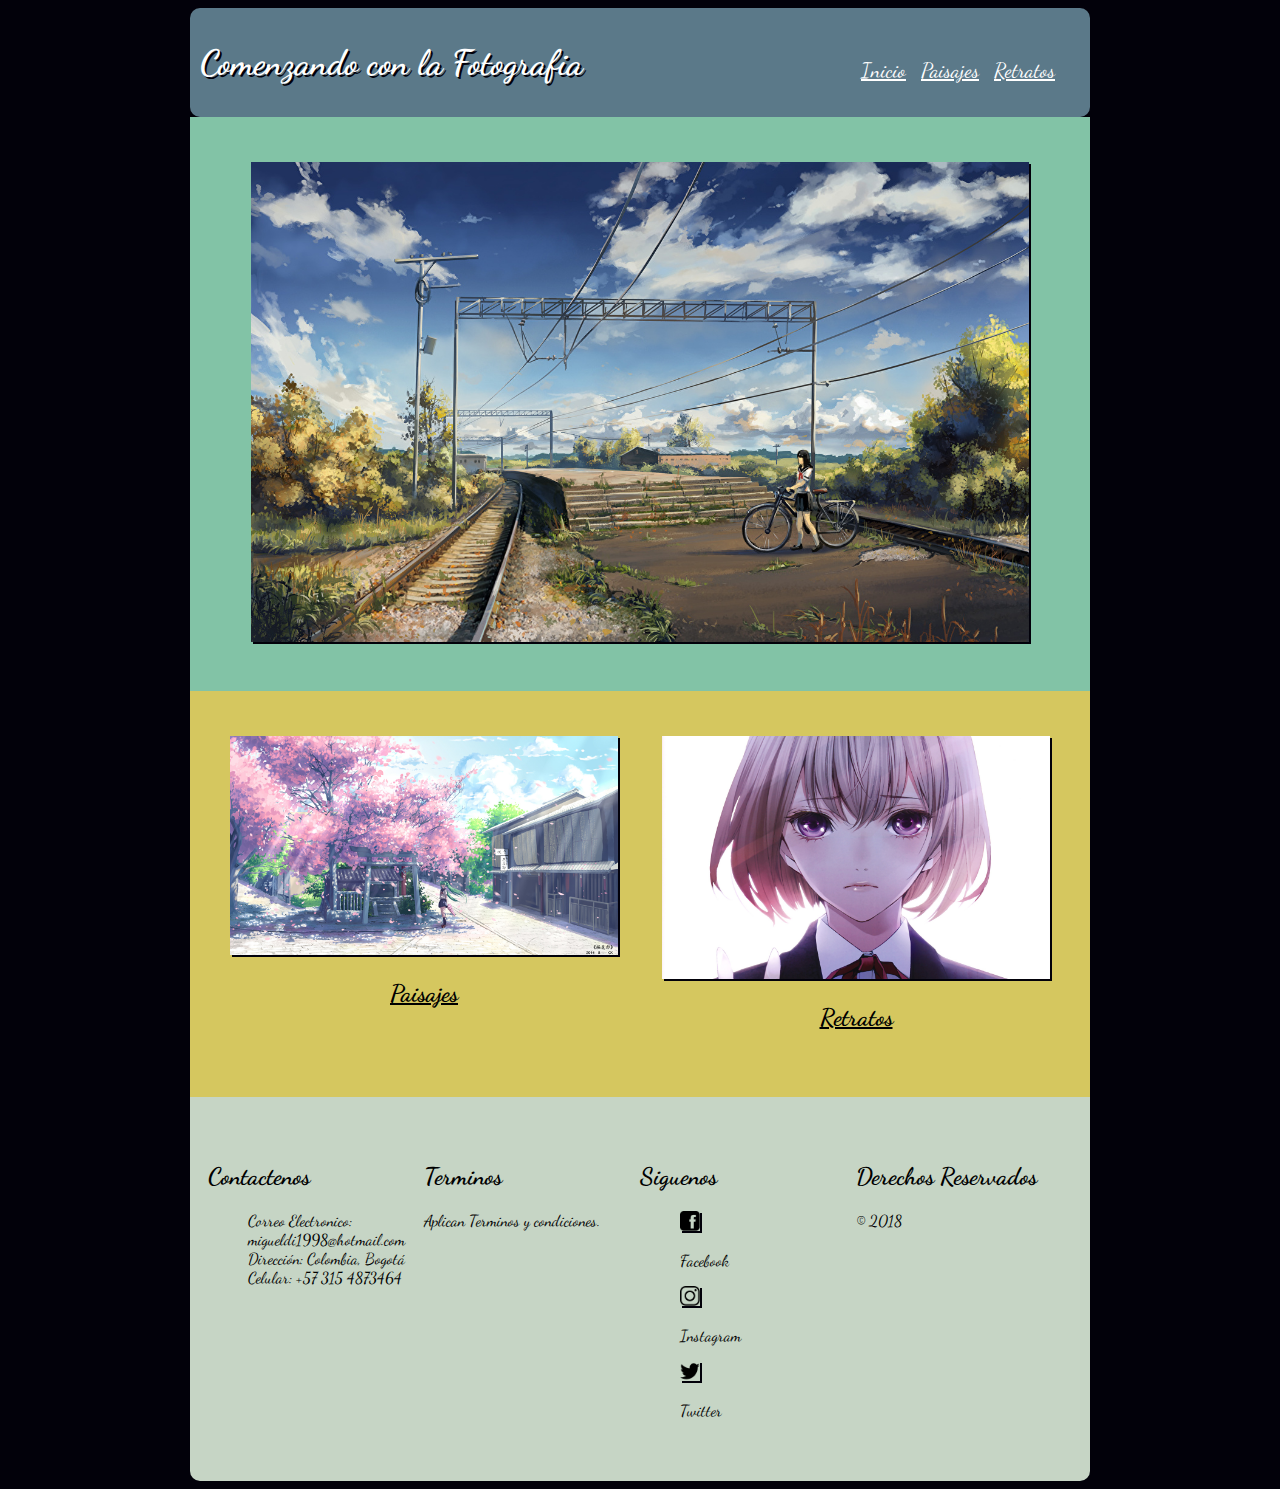
<file: index.html>
<!DOCTYPE html>
<html>
  <head>
    <meta charset="utf-8">
    <meta name="viewport" content="width=device-width, user-scalable=no">
    <meta name="keywords" content="Fotografia,Paisajes,Retratos">
    <meta name="description" content="CSS Final y Web Responsive">
    <title>Comenzando con la Fotografia</title>
    <link rel="stylesheet" href="css/estilos.css">
    <link href="https://fonts.googleapis.com/css?family=Dancing+Script" rel="stylesheet">
  </head>

  <body>
    <div id="contenido">
      <header class="titulo-principal">
        <h1>Comenzando con la Fotografia</h1>
        <nav title="versión desktop" id="barra-navegacion">
          <ul>
            <li class><a href="#">Inicio</a></li>
            <li><a href="paisajes.html">Paisajes</a></li>
            <li><a href="retratos.html">Retratos</a></li>
          </ul>
        </nav>
      </header>
      <main>
        <section class="imagen-principal">
          <img src="img/index/Imagen-principal.jpg" alt="imagen-principal">
        </section>
        <section class="imagen-secundaria">
          <div>
            <a title="imagen-paisajes-izq" href="paisajes.html">
              <img id="paisajes" src="img/index/Imagen-secundaria-izq.jpg" alt="imagen-paisajes-izq"link>
              <h2>Paisajes</h2>
            </a>
          </div>
          <div>
            <a title="imagen-retratos-der" href="retratos.html">
              <img id="retratos" src="img/index/Imagen-secundaria-der.jpg" alt="imagen-retratos-der">
              <h2>Retratos</h2>
            </a>
          </div>
        </section>
      </main>

        <footer>
          <div class="contactos">
            <h2>Contactenos</h2>
            <ul>
              <li>Correo Electronico: migueldi1998@hotmail.com</li>
              <li>Dirección: Colombia, Bogotá</li>
              <li>Celular: +57 315 4873464</li>
            </ul>
          </div>
          <div class="terminos">
            <h2>Terminos</h2>
            <p>Aplican Terminos y condiciones.</p>
          </div>
          <div class="redes sociales">
            <h2>Siguenos</h2>
            <ul>
              <li>
                <a ="face" href="https://facebook.com">
                <img src="img/logosredes/facebook-logo.png" alt="face">
                </a>
                <p>Facebook</p>
              </li>
              <li>
                <a ="insta" href="https://instagram.com">
                <img src="img/logosredes/instagram-logo.png" alt="insta">
              </a>
              <p>Instagram</p>
              </li>
              <li>
                <a ="twitt" href="https://twitter.com">
                <img src="img/logosredes/twitter-logo.png" alt="twitt">
              </a>
              <p>Twitter</p>
              </li>
            </ul>
          </div>
          <div class="derechos">
            <h2>Derechos Reservados</h2>
            <p>© 2018</p>
          </div>
        </footer>
    </div>
  </body>
</html>
</file>
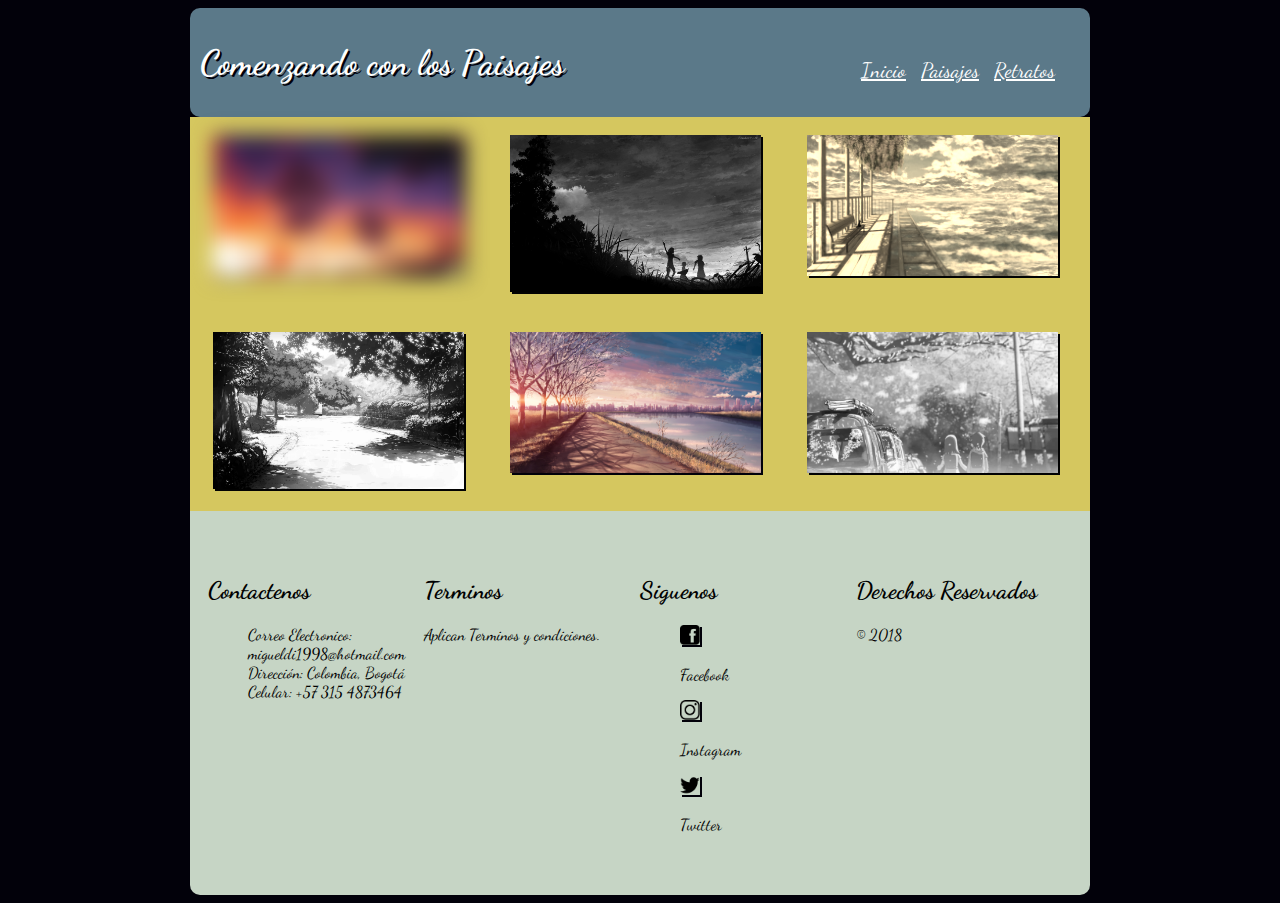
<file: paisajes.html>
<!DOCTYPE html>
<html>
  <head>
    <meta charset="utf-8">
    <meta name="viewport" content="width=device-width, user-scalable=no">
    <meta name="keywords" content="Fotografia,Paisajes,Retratos">
    <meta name="description" content="CSS Final y Web Responsive">
    <title>Comenzando con la Fotografia</title>
    <link rel="stylesheet" href="css/estilos.css">
    <link href="https://fonts.googleapis.com/css?family=Dancing+Script" rel="stylesheet">
  </head>

<body>
    <div id="contenido">
        <header>
            <h1>Comenzando con los Paisajes</h1>
            <nav title="versión desktop" id="barra-navegacion">
                <ul>
                    <li><a href="index.html">Inicio</a></li>
                    <li><a href="#">Paisajes</a></li>
                    <li><a href="retratos.html">Retratos</a></li>
                </ul>
            </nav>
        </header>
        <main class="galeria">
            <div>
                <img src="img/paisajes/paisaje_01.jpg" alt="fondo-1">
            </div>
            <div>
                <img src="img/paisajes/paisaje_02.jpg" alt="fondo-2">
            </div>
            <div>
                <img src="img/paisajes/paisaje_03.jpg" alt="fondo-3">
            </div>
            <div>
                <img src="img/paisajes/paisaje_04.jpg" alt="fondo-4">
            </div>
            <div>
                <img src="img/paisajes/paisaje_05.jpg" alt="fondo-5">
            </div>
            <div>
                <img src="img/paisajes/paisaje_06.jpg" alt="fondo-6">
            </div>
        </main>

        <footer>
          <div class="contactos">
            <h2>Contactenos</h2>
            <ul>
              <li>Correo Electronico: migueldi1998@hotmail.com</li>
              <li>Dirección: Colombia, Bogotá</li>
              <li>Celular: +57 315 4873464</li>
            </ul>
          </div>
          <div class="terminos">
            <h2>Terminos</h2>
            <p>Aplican Terminos y condiciones.</p>
          </div>
          <div class="redes sociales">
            <h2>Siguenos</h2>
            <ul>
              <li>
                <a ="face" href="https://facebook.com">
                <img src="img/logosredes/facebook-logo.png" alt="face">
                </a>
                <p>Facebook</p>
              </li>
              <li>
                <a ="insta" href="https://instagram.com">
                <img src="img/logosredes/instagram-logo.png" alt="insta">
              </a>
              <p>Instagram</p>
              </li>
              <li>
                <a ="twitt" href="https://twitter.com">
                <img src="img/logosredes/twitter-logo.png" alt="twitt">
              </a>
              <p>Twitter</p>
              </li>
            </ul>
          </div>
          <div class="derechos">
            <h2>Derechos Reservados</h2>
            <p>© 2018</p>
          </div>
        </footer>
    </div>
  </body>
</html>
</file>
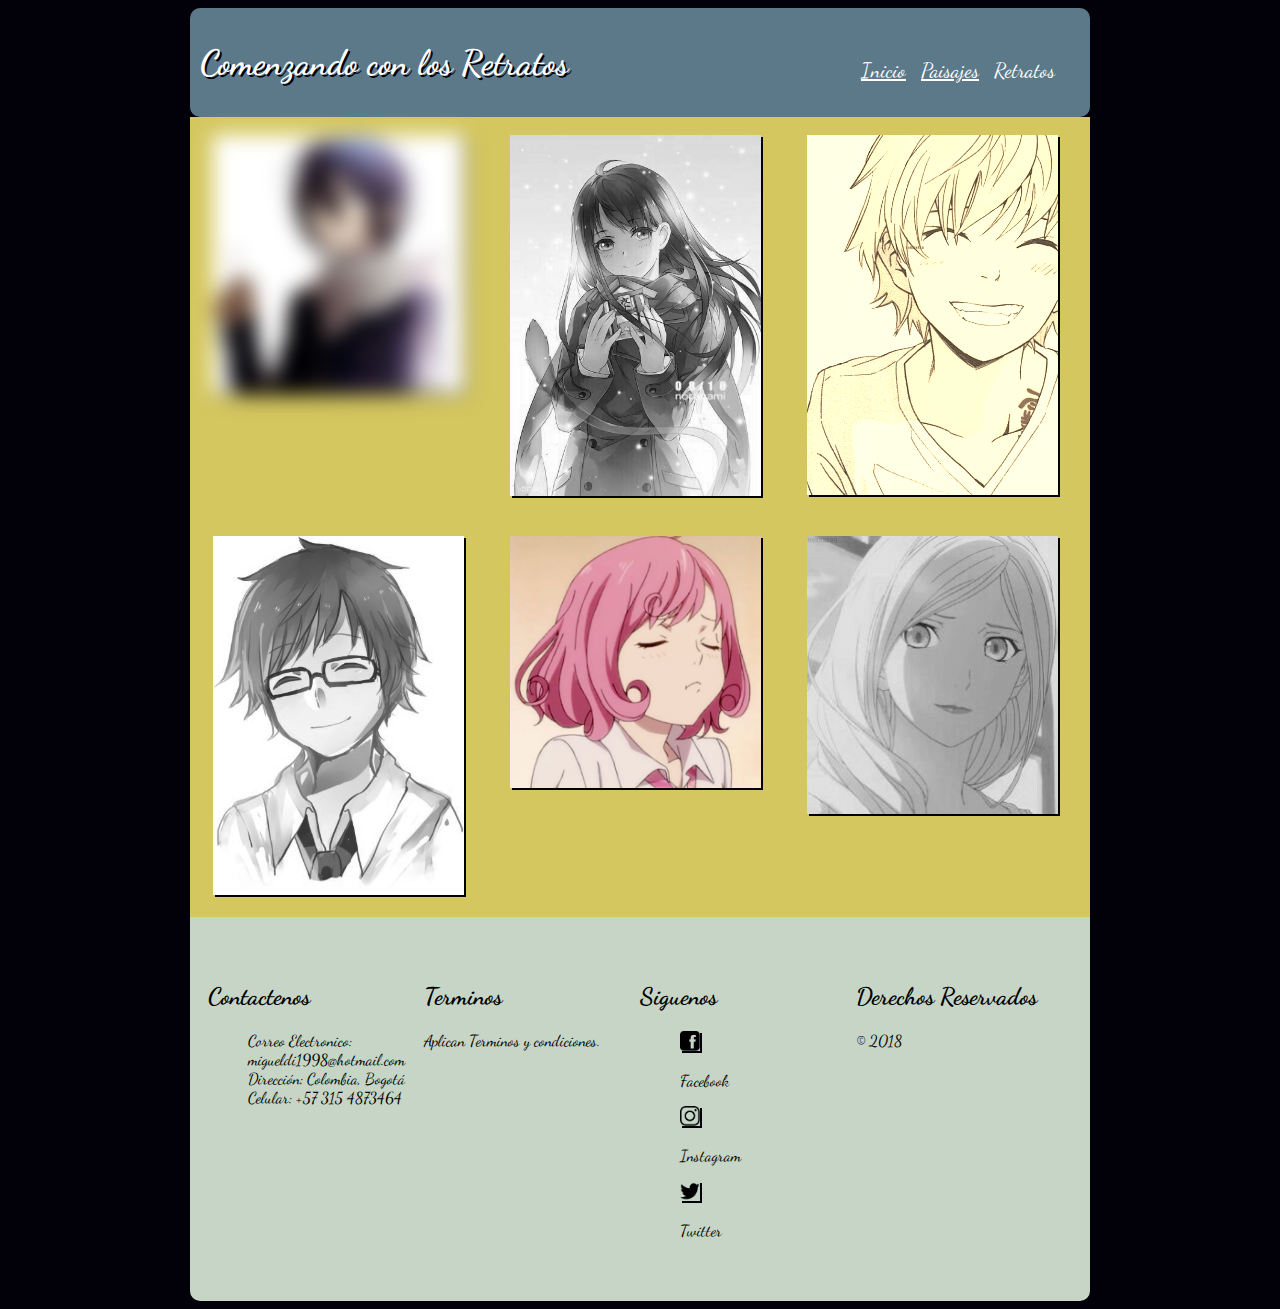
<file: retratos.html>
<!DOCTYPE html>
<html>
  <head>
    <meta charset="utf-8">
    <meta name="viewport" content="width=device-width, user-scalable=no">
    <meta name="keywords" content="Fotografia,Paisajes,Retratos">
    <meta name="description" content="CSS Final y Web Responsive">
    <title>Comenzando con la Fotografia</title>
    <link rel="stylesheet" href="css/estilos.css">
    <link href="https://fonts.googleapis.com/css?family=Dancing+Script" rel="stylesheet">
  </head>

  <body>
    <div id="contenido">
        <header>
            <h1>Comenzando con los Retratos</h1>
            <nav>
                <ul>
                    <li><a href="index.html">Inicio</a></li>
                    <li><a href="paisajes.html">Paisajes</a></li>
                    <li class="active"><a href="#">Retratos</a></li>
                </ul>
            </nav>
        </header>
        <main class="galeria">
            <div>
                <img src="img/retratos/retrato_01.jpg" alt="yato" title="Yato(Noragami)">
            </div>
            <div>
                <img src="img/retratos/retrato_02.jpg" alt="hiyori" title="Hiyori(Noragami)">
            </div>
            <div>
                <img src="img/retratos/retrato_03.jpg" alt="yukine" title="yukine(Noragami)">
            </div>
            <div>
                <img src="img/retratos/retrato_04.jpg" alt="kazuma" title="Kazuma(Noragami)">
            </div>
            <div>
                <img src="img/retratos/retrato_05.jpg" alt="kofuku" title="Kofuku(Noragami)">
            </div>
            <div>
                <img src="img/retratos/retrato_06.jpg" alt="bishamon" title="Bishamon(Noragami)">
            </div>
        </main>

        <footer>
          <div class="contactos">
            <h2>Contactenos</h2>
            <ul>
              <li>Correo Electronico: migueldi1998@hotmail.com</li>
              <li>Dirección: Colombia, Bogotá</li>
              <li>Celular: +57 315 4873464</li>
            </ul>
          </div>
          <div class="terminos">
            <h2>Terminos</h2>
            <p>Aplican Terminos y condiciones.</p>
          </div>
          <div class="redes sociales">
            <h2>Siguenos</h2>
            <ul>
              <li>
                <a ="face" href="https://facebook.com">
                <img src="img/logosredes/facebook-logo.png" alt="face">
                </a>
                <p>Facebook</p>
              </li>
              <li>
                <a ="insta" href="https://instagram.com">
                <img src="img/logosredes/instagram-logo.png" alt="insta">
              </a>
              <p>Instagram</p>
              </li>
              <li>
                <a ="twitt" href="https://twitter.com">
                <img src="img/logosredes/twitter-logo.png" alt="twitt">
              </a>
              <p>Twitter</p>
              </li>
            </ul>
          </div>
          <div class="derechos">
            <h2>Derechos Reservados</h2>
            <p>© 2018</p>
          </div>
        </footer>
    </div>
  </body>
</html>
</file>
<file: css/estilos.css>
@font-face {
    font-family: 'Dancing Script', cursive;
}

body {
  background-color:  #02010a;
  font-family: 'Dancing Script';
}

#contenido {
    margin: 0 auto;
    max-width: 900px;
    display: flex;
    flex-flow: row wrap;
}

#contenido header, #contenido main, #contenido footer {
    width: 100%;
}

img {
    box-shadow: 2px 2px 0 #02010a;
}

header {
  background-color: #5b7989;
  color: white;
  border-radius: 10px;
  padding: 10px 10px;
  display: flex;
  flex-flow: row wrap;
  animation: slidein 2s;
}

header h1 {
    text-shadow: 2px 2px 0 #02010a;
    font-size: 2.2em;
}

header nav {
    font-size: 1.3em;
    margin-top: 40px;
}

header a {
    color: white;
}

header nav ul {
    list-style: none;
    margin: 0 auto;
    width: 100%;
}

header nav li {
    display: inline;
    margin: 5px;
}

header nav .active a, header nav a:visited {
    text-decoration: none;
}

.imagen-principal{
  background-color: #82c3a6;
  text-align: center;
  padding: 5% 2%;
}

.imagen-principal img{
  width: 90%;
  margin: 0 auto;
}

.imagen-secundaria{
  display: flex;
  flex-flow: row wrap;
  background-color: #d5c75f;
  border: 1px;
  padding: 5% 2%;
}

.imagen-secundaria div{
  text-align: center;
}

.imagen-secundaria div img{
  width: 90%;
  margin: 0 auto;
}

.imagen-secundaria a{
  color: black;
}

#paisajes{
  transition-property: transform, box-shadow;
  transition-duration: 1s, 1s;
}

#paisajes:hover{
  transform: rotateZ(10deg);
  box-shadow: 2px 2px 2px #82c3a6;
}

#retratos{
  transition-property: transform, box-shadow;
  transition-duration: 1s, 1s;
}

#retratos:hover{
  transform: translateX(20px) translateY(-5px);
  box-shadow: 2px 2px 2px #82c3a6;
}

.galeria{
  background-color: #d5c75f;
}

.galeria {
    display: flex;
    flex-flow: row wrap;
    text-align: center;
}

.galeria div {
    padding: 2% 1%;
}

.galeria div img {
    width: 90%;
    margin: 0 auto;
}

.galeria div:first-child img {
    -webkit-filter: blur(10px);
    filter: blur(10px);
}

.galeria div:nth-child(even) img {
    -webkit-filter: grayscale(100%);
    filter: grayscale(100%);
}

.galeria div:nth-child(3) img {
    -webkit-filter: sepia(90%);
    filter: sepia(90%);
}

footer {
    display: flex;
    flex-flow: row wrap;
    padding: 5% 2%;
    border-radius: 0 0 10px 10px;
    background-color: #C6d5c5;
}

footer div {
    margin: 0 auto;
}

footer ul {
    list-style: none;
}

footer img {
    height: 20px;
    width: 20px;
}

@-webkit-keyframes slidein {
    0% {
        margin-top: 150%;
    }
    60% {
        margin-top: -5%;
    }
    100% {
        margin-top: 0%;
    }
}

@media all and (min-width: 900px) {
    #contenido {
        width: 900px;
    }
    header h1 {
        width: 70%;
    }
    header nav {
        width: 30%;
    }
    .imagen-secundaria div{
      width: 50%
    }
    .galeria div {
        width: 31%;
    }
    footer div {
        width: 25%;
    }
}

@media (max-width: 900px) {
    #contenido {
        width: 100%;
    }
    header {
        text-align: center;
    }
    header h1 {
        width: 100%;
        margin: 0 auto;
    }
    header nav {
        width: 100%;
        margin: 0 auto;
    }
    .imagen-secundaria div{
      width: 100%;
    }
    .galeria div {
        width: 100%;
    }
    footer div {
        width: 90%;
    }
}
</file>
